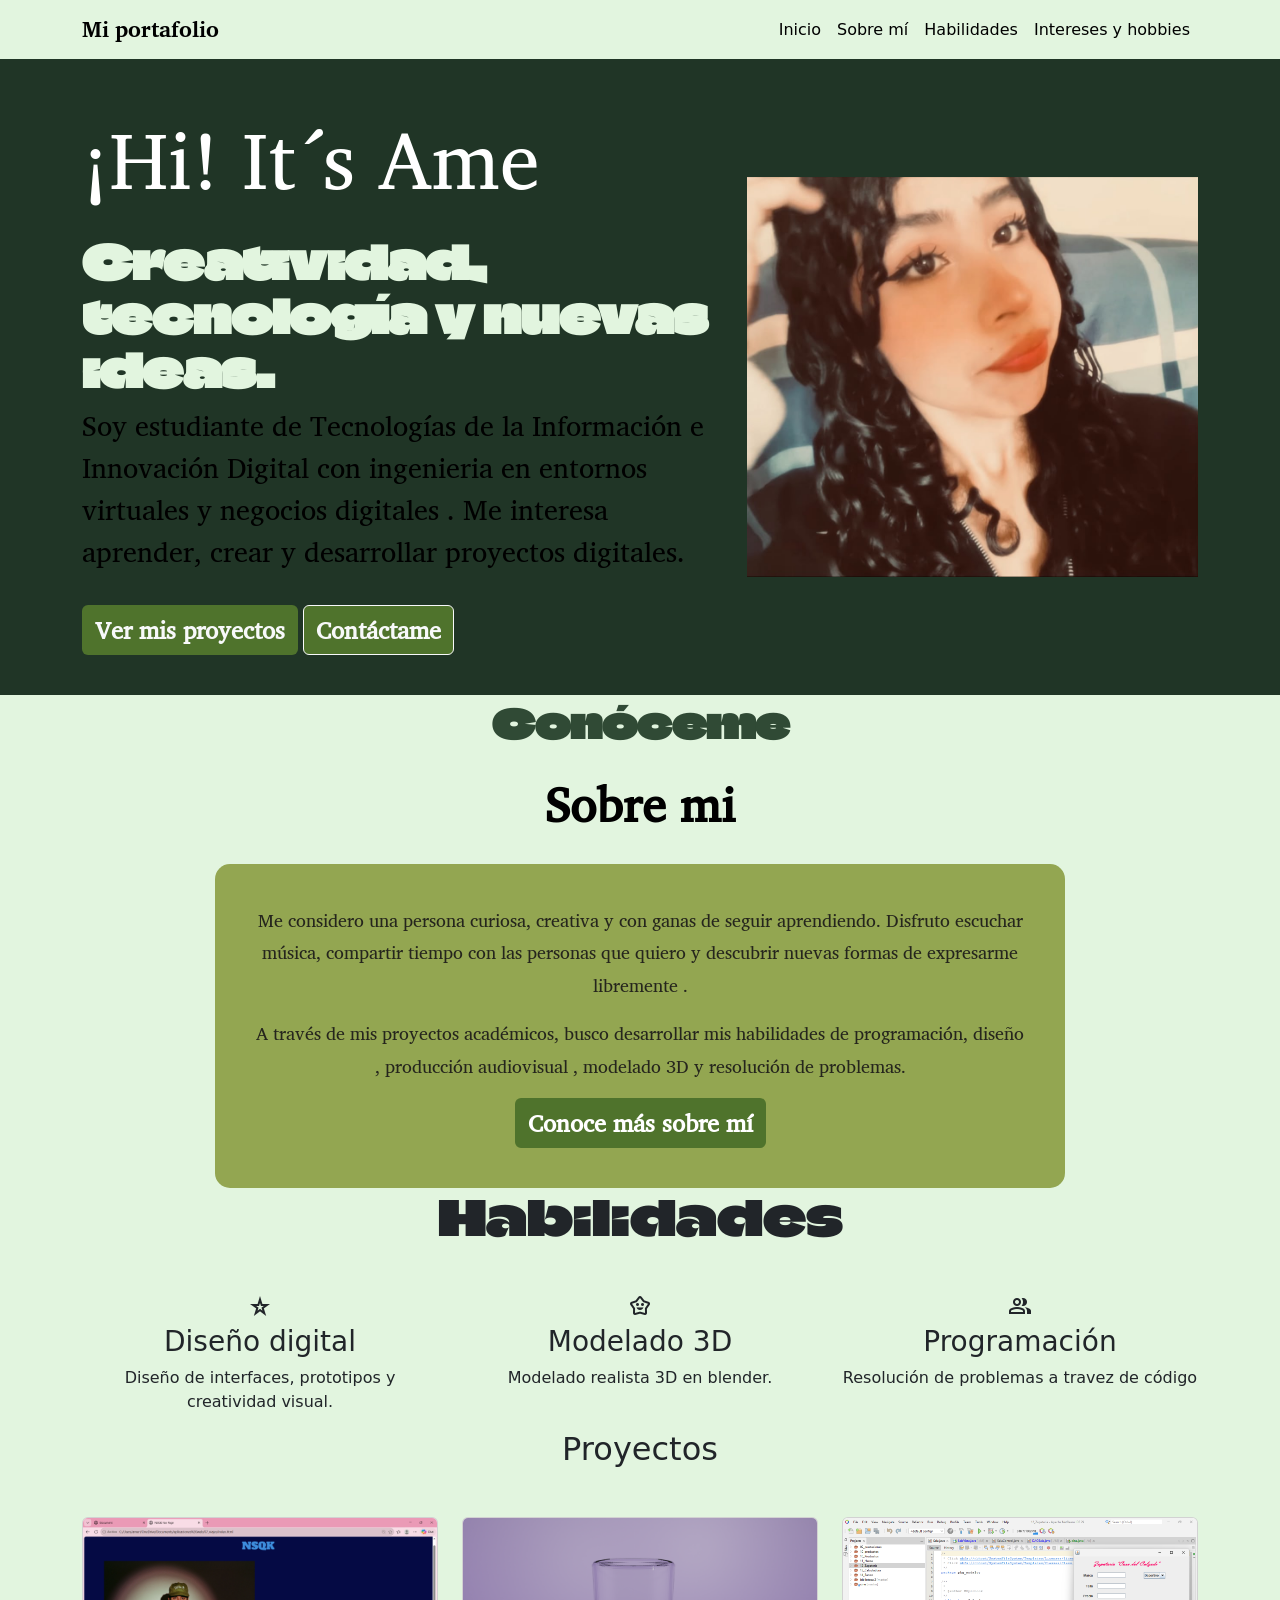
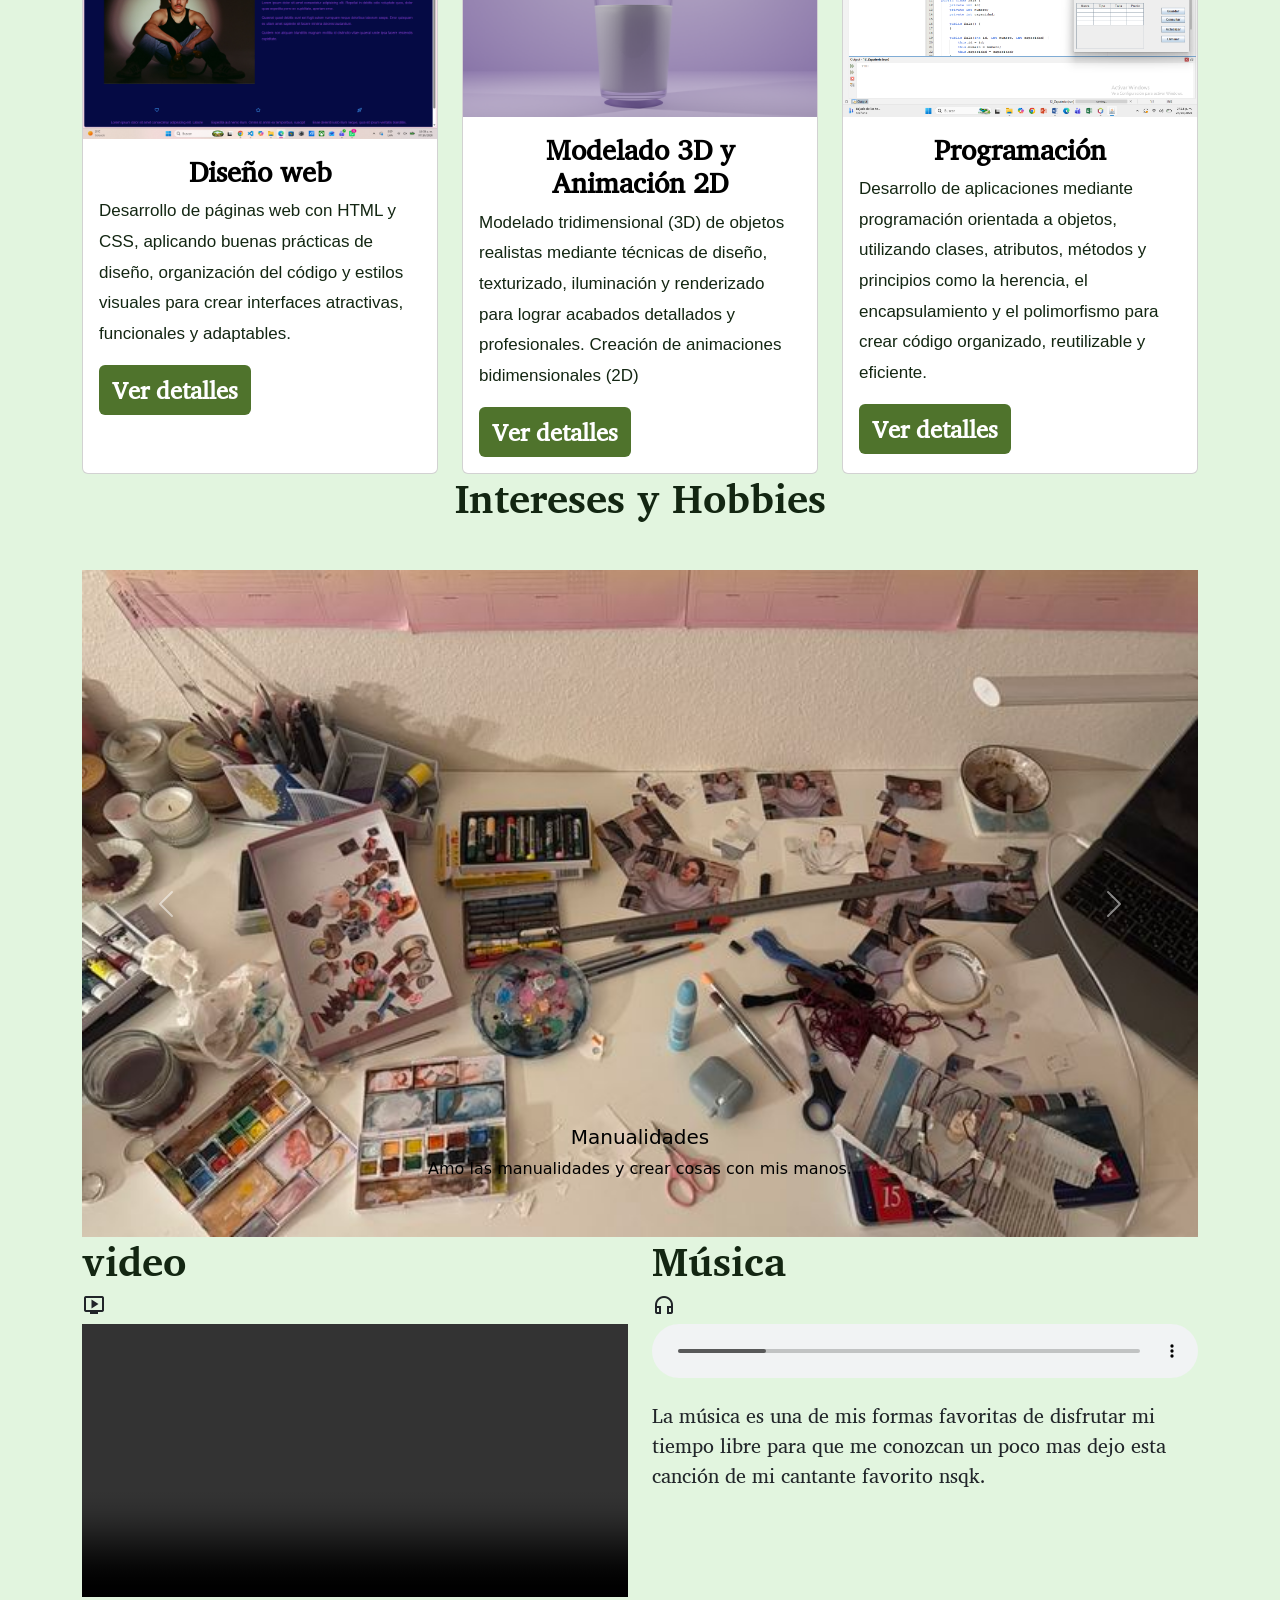
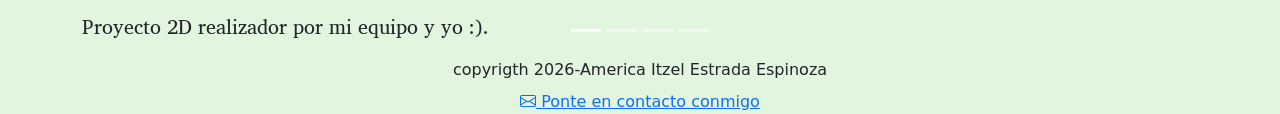
<file: index.html>
<!DOCTYPE html>
<html lang="en">
<head>
    <meta charset="UTF-8">
    <meta name="viewport" content="width=device-width, initial-scale=1.0">
    <title>America Estrada(portafolio)</title>

    <link rel="icon" href="imagen/favicon.ico">
    <link rel="stylesheet"href="https://fonts.googleapis.com/css2?family=Material+Symbols+Outlined"/>
    <link href="https://cdn.jsdelivr.net/npm/bootstrap@5.3.3/dist/css/bootstrap.min.css" rel="stylesheet">
    <link rel="stylesheet" href="https://cdn.jsdelivr.net/npm/bootstrap-icons@1.11.3/font/bootstrap-icons.min.css">
    <link rel="stylesheet" href="css/estilos.css">
</head>

<body>

    <header>
        <nav class="navbar navbar-expand-lg navbar-dark navbar-personal">
            <div class="container">
                <a class="navbar-brand fw-bold text-black" href="index.html">
                    <i class="port"></i> Mi portafolio
                </a>

                <button class="navbar-toggler" type="button"
                    data-bs-toggle="collapse" data-bs-target="#menu">
                    <span class="navbar-toggler-icon"></span>
                </button>

                <div class="collapse navbar-collapse" id="menu">
                    <ul class="navbar-nav ms-auto">
                        <li class="nav-item">
                            <a class="nav-link active text-black" href="#inicio">Inicio</a>
                        </li>
                       <li class="nav-item">
                        <a class="nav-link text-black" href="#sobre-mi">Sobre mí</a>
                        </li>

                        <li class="nav-item">
                            <a class="nav-link text-black" href="#habilidades">Habilidades</a>
                        </li>

                        <li class="nav-item">
                            <a class="nav-link text-black" href="#hobbies">Intereses y hobbies</a>
                        </li>
                    </ul>
                </div>
            </div>
        </nav>
    </header>

    <main>

        
        <section id="inicio" class="hero">
            <div class="container">
                <div class="row align-items-center g-4">
                    <div class="col-lg-7">
                        <p class="saludo">¡Hi!  It´s Ame </p>
                        <h1>Creatividad, tecnología y nuevas ideas.</h1>
                        <p class="descripcion">
                            Soy estudiante de Tecnologías de la
                            Información e Innovación Digital con ingenieria en entornos virtuales y negocios digitales . Me interesa
                            aprender, crear y desarrollar proyectos digitales.
                        </p>
                        <a href="#proyectos" class="btn btn-dorado mt-3 text-light">
                            Ver mis proyectos
                        </a>
                        <a href="contacto.html" class="btn btn-outline-light mt-3">
                            Contáctame
                        </a>
                    </div>

                    <div class="col-lg-5 text-center">
                        <img src="imagen/perfil.jpeg"
                            class="img-fluid foto-perfil"
                            alt="Fotografía personal">
                    </div>
                </div>
            </div>
        </section>

  
        <section id="sobre-mi" class="seccion">
            <div class="container">
                <div class="text-center mb-5">
                    <p class="conoceme">Conóceme</p>
                    <p class="sm">Sobre mi</p>
                
                </div>

                <div class="row align-items-center g-4 text-">
                    <div class="texto">
                        <p>
                            Me considero una persona curiosa, creativa y con
                            ganas de seguir aprendiendo. Disfruto escuchar
                            música, compartir tiempo con las personas que
                            quiero y descubrir nuevas formas de expresarme libremente .
                        </p>
                        <p>
                            A través de mis proyectos académicos, busco
                            desarrollar mis habilidades de programación,
                            diseño , producción audiovisual , modelado 3D y resolución de problemas.
                        </p>

                      
                        <button class="btn btn-dorado"
                            type="button" data-bs-toggle="collapse"
                            data-bs-target="#masSobreMi">
                            Conoce más sobre mí
                        </button>

                        <div class="collapse mt-3" id="masSobreMi">
                            <div class="card card-body tarjeta-clara">
                                Mi objetivo es continuar creciendo
                                profesionalmente, adquirir experiencia y
                                participar en proyectos que combinen
                                creatividad y tecnología como mi carrera.
                            </div>
                        </div>
                    </div>
                    </div>
                </div>
            </div>
        </section>

       
       <section id="habilidades" class="seccion seccion-oscura">
            <div class="container">
                <div class="text-center mb-5">
                    <h2>Habilidades</h2>
                </div>

                <div class="row g-4 text-center">
                    <div class="col-md-4">
                        <div class="tarjeta-info h-100">
          <span class="material-symbols-outlined">star_rate</span>
                            <h3>Diseño digital</h3>
                            <p>Diseño de interfaces, prototipos y creatividad visual.</p>
                        </div>
                    </div>

                    <div class="col-md-4">
                        <div class="tarjeta-info h-100">
                           <span class="material-symbols-outlined">family_star</span>
                            <h3>Modelado 3D</h3>
                            <p>Modelado realista 3D en blender.</p>
                        </div>
                    </div>

                    <div class="col-md-4">
                        <div class="tarjeta-info h-100">
                         <span class="material-symbols-outlined">group</span>
                            <h3>Programación</h3>
                            <p>Resolución de problemas a travez de código</p>
                        </div>
                    </div>
                </div>
            </div>
        </section>

   
        <section id="proyectos" class="seccion"></section>
            <div class="container">
                <div class="text-center mb-5">
                    <h2>Proyectos</h2>
                </div>

                <div class="row g-4">
                    <div class="col-md-4">
                        <article class="card tarjeta-proyecto h-100">
                            <img src="imagen/Programacion.png"
                                class="card-img-top"
                                alt="Proyecto de diseño web">
                            <div class="card-body">
                                <h3 class="card-title">Diseño web</h3>
                                <p class="card-text">
                                    Desarrollo de páginas web con HTML y CSS, aplicando buenas prácticas de diseño, organización del código y estilos visuales para crear interfaces atractivas, funcionales y adaptables.
                                    
                                </p>
                                <button class="btn btn-dorado"
                                    data-bs-toggle="modal"
                                    data-bs-target="#modalProyecto1">
                                    Ver detalles
                                </button>
                            </div>
                        </article>
                    </div>

                    <div class="col-md-4">
                        <article class="card tarjeta-proyecto h-100">
                            <img src="imagen/modelado3d.png"
                                class="card-img-top"
                                alt="Proyecto de programación">
                            <div class="card-body">
                                <h3 class="card-title">Modelado 3D y Animación 2D</h3>
                                <p class="card-text">
                                Modelado tridimensional (3D) de objetos realistas mediante técnicas de diseño, texturizado, iluminación y renderizado para lograr acabados detallados y profesionales.
                                Creación de animaciones bidimensionales (2D)
                                </p>
                                <button class="btn btn-dorado"
                                    data-bs-toggle="modal"
                                    data-bs-target="#modalProyecto3">
                                    Ver detalles
                                </button>
                            </div>
                        </article>
                    </div>

                    <div class="col-md-4">
                        <article class="card tarjeta-proyecto h-100">
                            <img src="imagen/neetbeans.png"
                                class="card-img-top"
                                alt="Proyecto de programación">
                            <div class="card-body">
                                    
                                <h3 class="card-title">Programación</h3>
                                <p class="card-text">
                                    Desarrollo de aplicaciones mediante programación orientada a objetos, utilizando clases, atributos, métodos y principios como la herencia, 
                                    el encapsulamiento y el polimorfismo para crear código organizado, reutilizable y eficiente.
                                </p>
                                <button class="btn btn-dorado"
                                    data-bs-toggle="modal"
                                    data-bs-target="#modalProyecto2">
                                    Ver detalles
                                </button>
                            </div>
                        </article>
                    </div>
                </div>
            </div>
        </section>

        <!-- COMPONENTE 2: MODALES -->
        <div class="modal fade" id="modalProyecto1" tabindex="-1"
            aria-labelledby="tituloModal1" aria-hidden="true">
            <div class="modal-dialog modal-dialog-centered">
                <div class="modal-content">
                    <div class="modal-header">
                        <h2 class="modal-title fs-5" id="tituloModal1">
                            Proyecto de diseño web
                        </h2>
                        <button type="button" class="btn-close"
                            data-bs-dismiss="modal" aria-label="Cerrar"></button>
                    </div>
                    <div class="modal-body">
                        Este proyecto me permitió practicar la estructura
                        HTML, los estilos CSS y el diseño responsivo
                        con Bootstrap.
                    </div>
                </div>
            </div>
        </div>

        <div class="modal fade" id="modalProyecto2" tabindex="-1"
            aria-labelledby="tituloModal2" aria-hidden="true">
            <div class="modal-dialog modal-dialog-centered">
                <div class="modal-content">
                    <div class="modal-header">
                        <h2 class="modal-title fs-5" id="tituloModal2">
                            Programación
                        </h2>
                        <button type="button" class="btn-close"
                            data-bs-dismiss="modal" aria-label="Cerrar"></button>
                    </div>
                    <div class="modal-body">
                       Al realizar proyectos en neetbeans , aprendi a resolver problemas mediante código 
                       y a hacer programas funcionales.
                    </div>
                </div>
            </div>
        </div>

        <div class="modal fade" id="modalProyecto3" tabindex="-1"
            aria-labelledby="tituloModal2" aria-hidden="true">
            <div class="modal-dialog modal-dialog-centered">
                <div class="modal-content">
                    <div class="modal-header">
                        <h2 class="modal-title fs-5" id="tituloModal2">
                            Modelado 3D
                        </h2>
                        <button type="button" class="btn-close"
                            data-bs-dismiss="modal" aria-label="Cerrar"></button>
                    </div>
                    <div class="modal-body">
                      Al realizar modelado en 3D aprendi mucho sobre el detalle en las cosas y muchas habilidades en blender.
                    </div>
                </div>
            </div>
        </div>

        <section id="hobbies" class="seccion seccion-oscura">
            <div class="container">
                <div class="text-center mb-5">
                    <h2>Intereses y Hobbies</h2>
                </div>

             
                 
<div id="carouselExampleCaptions"
     class="carousel slide"
     data-bs-ride="carousel">

    <div class="carousel-indicators">
        <button type="button"data-bs-target="#carouselExampleCaptions"data-bs-slide-to="0"class="active"aria-current="true"aria-label="Slide 1"></button>

        <button type="button"
            data-bs-target="#carouselExampleCaptions"
            data-bs-slide-to="1"
            aria-label="Slide 2"></button>

        <button type="button"
            data-bs-target="#carouselExampleCaptions"
            data-bs-slide-to="2"
            aria-label="Slide 3"></button>

        <button type="button"
            data-bs-target="#carouselExampleCaptions"
            data-bs-slide-to="3"
            aria-label="Slide 1"></button>
    </div>

   
    <div class="carousel-inner">
        <div class="carousel-item active">
            <img src="imagen/descarga (2).jpg"
                 class="d-block w-100"
                 alt="Manualidades">

            <div class="carousel-caption text-black">
                <h5>Manualidades</h5>
                <p>Amo las manualidades y crear cosas con mis manos.</p>
            </div>
        </div>

      
        <div class="carousel-item">
            <img src="imagen/Creme & Crumb Cake Shop Banner Design.jpg"
                 class="d-block w-100"
                 alt="Diseño gráfico">

            <div class="carousel-caption text-black">
                <h5>Carteles con diseño gráfico</h5>
                <p>Me encantaría crear carteles en Photoshop para marcas.</p>
            </div>
        </div>

        <div class="carousel-item">
            <img src="imagen/WebDesign.jpg"
                 class="d-block w-100"
                 alt="Inspiración">

            <div class="carousel-caption text-black">
                <h5>paginas web</h5>
                <p>realizar paginas web de forma profesional.</p>
            </div>
        </div>

   
    <button class="carousel-control-prev"
        type="button"
        data-bs-target="#carouselExampleCaptions"
        data-bs-slide="prev">

        <span class="carousel-control-prev-icon"
              aria-hidden="true"></span>

        <span class="visually-hidden">Anterior</span>
    </button>

    
    <button class="carousel-control-next"
        type="button"
        data-bs-target="#carouselExampleCaptions"
        data-bs-slide="next">

        <span class="carousel-control-next-icon"
              aria-hidden="true"></span>

        <span class="visually-hidden">Siguiente</span>
    </button>

</div>

                <div class="row g-4">
                    <div class="col-md-6">
                         <h1>video</h1>
                       <span class="material-symbols-outlined">live_tv</span>
                        <video class="w-100 multimedia" controls>
                            <source src="Medios/Animación2D.mp4" type="video/mp4">
                        </video>
                        <p class="mt-2">
                            Proyecto 2D realizador por mi equipo y yo :).
                        </p>
                    </div>

                    <div class="col-md-6">
                        <h1>Música</h1>
                       <span class="material-symbols-outlined">headphones</span>
                        <audio controls class="w-100">
                            <source src="Medios/Nsqk - Ojeras (Video Oficial) ROY.mp3" type="audio/mpeg">
                        </audio>
                         <p class="mt-3">La música es una de mis formas favoritas de disfrutar mi tiempo libre para que me conozcan un poco mas dejo esta canción
                            de mi cantante favorito nsqk.</p>
                           
                    </div>
                </div>
            </div>
        </section>

    </main>

    
    <footer class="footer-personal text-center">
        <div class="container">
            <p class="mb-2">copyrigth 2026-America Itzel Estrada Espinoza</p>
            <a href="contacto.html" class="enlace-footer">
                <i class="bi bi-envelope"></i> Ponte en contacto conmigo
            </a>
        </div>
    </footer>

    <script src="https://cdn.jsdelivr.net/npm/bootstrap@5.3.3/dist/js/bootstrap.bundle.min.js"></script>
    
</body>
</html>
</file>
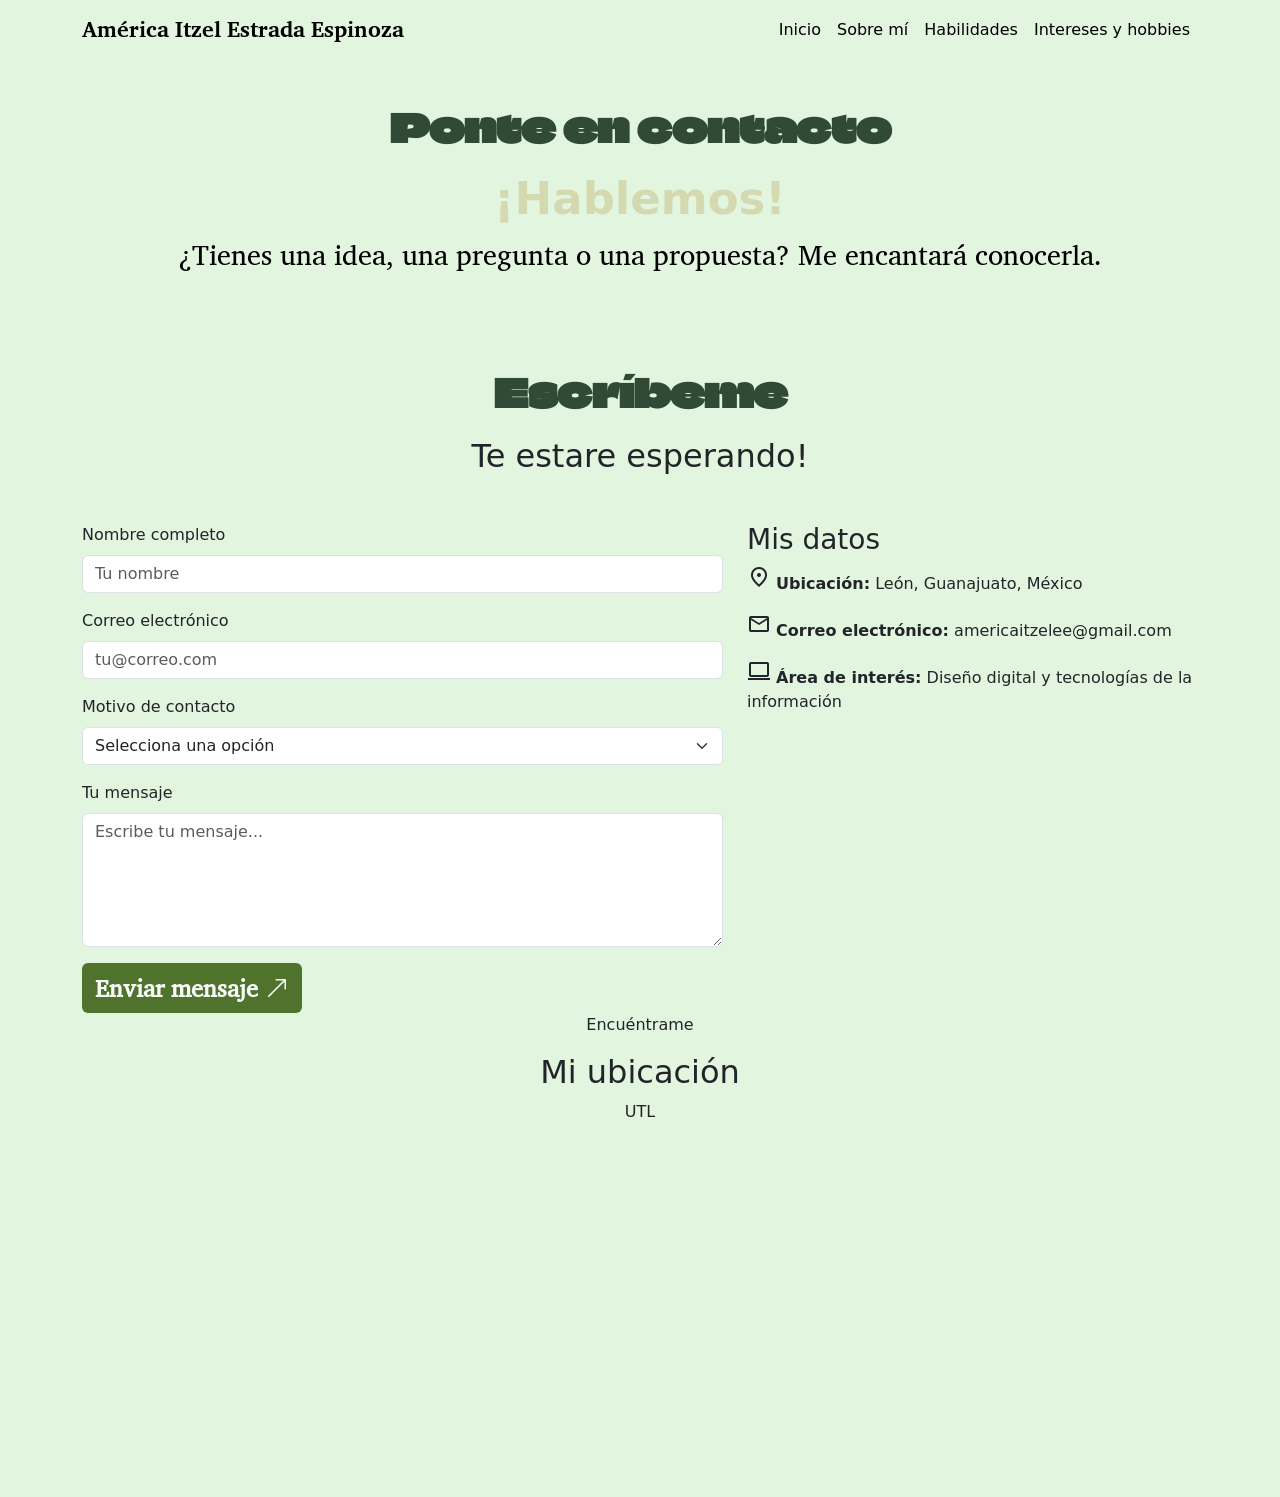
<file: contacto.html>
<!DOCTYPE html>
<html lang="es">

<head>
    <meta charset="UTF-8">
    <meta name="viewport" content="width=device-width, initial-scale=1.0">

    <title>Contacto</title>
    <link rel="icon" href="imagen/favicon.ico">
    <link rel="stylesheet"href="https://fonts.googleapis.com/css2?family=Material+Symbols+Outlined"/>
    <link href="https://cdn.jsdelivr.net/npm/bootstrap@5.3.3/dist/css/bootstrap.min.css" rel="stylesheet">
    <link rel="stylesheet" href="https://cdn.jsdelivr.net/npm/bootstrap-icons@1.11.3/font/bootstrap-icons.min.css">
    <link rel="stylesheet" href="css/estilos.css">
    <link rel="stylesheet" href="css/estilos.css">
</head>

<body>

    <!-- MENÚ DE NAVEGACIÓN -->
    <header>
        <nav class="navbar navbar-expand-lg navbar-dark navbar-personal">
            <div class="container">

                <a class="navbar-brand fw-bold text-black" href="index.html">
                    <i class="port"></i> América Itzel Estrada Espinoza
                </a>

                <button class="navbar-toggler" type="button"
                    data-bs-toggle="collapse" data-bs-target="#menu">
                    <span class="navbar-toggler-icon"></span>
                </button>

                <div class="collapse navbar-collapse" id="menu">
                    <ul class="navbar-nav ms-auto">

                        <li class="nav-item">
                            <a class="nav-link text-black" href="index.html#inicio">
                                Inicio
                            </a>
                        </li>

                        <li class="nav-item">
                            <a class="nav-link text-black" href="index.html#sobre-mi">
                                Sobre mí
                            </a>
                        </li>

                        <li class="nav-item">
                            <a class="nav-link text-black" href="index.html#habilidades">
                                Habilidades
                            </a>
                        </li>

                        <li class="nav-item">
                            <a class="nav-link text-black" href="index.html#multimedia">
                                Intereses y hobbies
                            </a>
                        </li>


                    </ul>
                </div>

            </div>
        </nav>
    </header>

   
    <main>

        
        <section class="hero">
            <div class="container">

                <div class="text-center mb-5">
                    <p class="conoceme">Ponte en contacto</p>
                    <h1>¡Hablemos!</h1>
                    <p class="descripcion">
                        ¿Tienes una idea, una pregunta o una propuesta?
                        Me encantará conocerla.
                    </p>
                </div>

            </div>
        </section>
        <section class="seccion">
            <div class="container">

                <div class="text-center mb-5">
                    <p class="conoceme">Escríbeme</p>
                    <h2>Te estare esperando!</h2>
                </div>

                <div class="row g-4">

                    <div class="col-lg-7">

                        <form id="formularioContacto">

                            <div class="mb-3">
                                <label for="nombre" class="form-label">
                                    Nombre completo
                                </label>

                                <input type="text" id="nombre" name="nombre"
                                    class="form-control"
                                    placeholder="Tu nombre" required>
                            </div>

                            <div class="mb-3">
                                <label for="correo" class="form-label">
                                    Correo electrónico
                                </label>

                                <input type="email" id="correo" name="correo"
                                    class="form-control"
                                    placeholder="tu@correo.com" required>
                            </div>

                            <div class="mb-3">
                                <label for="asunto" class="form-label">
                                    Motivo de contacto
                                </label>

                                <select id="asunto" name="asunto"
                                    class="form-select" required>

                                    <option value="">Selecciona una opción</option>
                                    <option value="proyecto">Proyecto</option>
                                    <option value="colaboracion">Colaboración</option>
                                    <option value="consulta">Consulta</option>
                                    <option value="otro">Otro</option>

                                </select>
                            </div>

                            <div class="mb-3">
                                <label for="mensaje" class="form-label">
                                    Tu mensaje
                                </label>

                                <textarea id="mensaje" name="mensaje"
                                    class="form-control" rows="5"
                                    placeholder="Escribe tu mensaje..."
                                    required></textarea>
                            </div>

                            <button type="submit" class="btn btn-dorado text-light">
                                Enviar mensaje
                                <i class="bi bi-arrow-up-right"></i>
                            </button>
                            <div id="respuestaFormulario"
                                class="alert alert-success mt-3 d-none"
                                role="status">
                                Formulario validado correctamente.
                                No se ha enviado ningún correo.
                            </div>

                        </form>

                    </div>

                    <div class="col-lg-5">

                        <div class="tarjeta-info h-100">

                            <h3>Mis datos</h3>

                            <p>
                                <span class="material-symbols-outlined">location_on</span>
                                <strong>Ubicación:</strong>
                                León, Guanajuato, México
                            </p>

                            <p>
                               <span class="material-symbols-outlined">mail</span>
                                <strong>Correo electrónico:</strong>
                                americaitzelee@gmail.com
                            </p>

                            <p>
                                <span class="material-symbols-outlined">computer</span>
                                <strong>Área de interés:</strong>
                                Diseño digital y tecnologías de la información
                            </p>

                        </div>

                    </div>

                </div>

            </div>
        </section>

        <!-- MAPA -->
        <section class="seccion seccion-oscura">
            <div class="container text-center">

                <p class="texto-dorado">Encuéntrame</p>
                <h2>Mi ubicación</h2>

                <p>UTL</p>

                <iframe src="https://www.google.com/maps/embed?pb=!1m18!1m12!1m3!1d3723.226296334284!2d-101.58422908857403!3d21.063622086498196!2m3!1f0!2f0!3f0!3m2!1i1024!2i768!4f13.1!3m3!1m2!1s0x842b963652f40f0d%3A0xa7d88da0ad8eff8a!2sUniversidad%20Tecnol%C3%B3gica%20de%20Le%C3%B3n!5e0!3m2!1ses-419!2smx!4v1792905452927!5m2!1ses-419!2smx" width="100%" height="350" style="border:0" allowfullscreen="" loading="lazy" referrerpolicy="strict-origin-when-cross-origin"></frame>

            </div>
        </section>

        <!-- REGRESAR AL PORTAFOLIO -->
        <section class="seccion">
            <div class="container text-center">

                <h2>¡Gracias por visitar mi portafolio!</h2>

                <p>
                    Las buenas ideas comienzan con una conversación.
                </p>

                <a href="index.html" class="btn btn-dorado text-light">
                    <i class="bi bi-arrow-left"></i>
                    Volver al portafolio
                </a>

            </div>
        </section>

    </main>

    <!-- PIE DE PÁGINA -->
    <footer class="footer-personal text-center">
        <div class="container">

            <p class="mb-2">
                Copyright 2026 - América Itzel Estrada Espinoza
            </p>

            <a href="index.html" class="enlace-footer">
                <i class="bi bi-house"></i>
                Volver al portafolio
            </a>

        </div>
    </footer>

    <!-- BOOTSTRAP -->
    <script src="https://cdn.jsdelivr.net/npm/bootstrap@5.3.3/dist/js/bootstrap.bundle.min.js"></script>

    <!-- VALIDACIÓN DEL FORMULARIO -->
    <script>
        const formulario = document.getElementById("formularioContacto");
        const respuesta = document.getElementById("respuestaFormulario");

        formulario.addEventListener("submit", function(evento) {
            evento.preventDefault();

            if (formulario.checkValidity()) {
                respuesta.classList.remove("d-none");
                formulario.reset();
            } else {
                formulario.reportValidity();
            }
        });
    </script>

</body>
</html>
```
</file>
<file: css/estilos.css>
@import url('https://fonts.googleapis.com/css2?family=Bodoni+Moda:ital,opsz,wght@0,6..96,400..900;1,6..96,400..900&family=Charis+SIL:ital,wght@0,400;0,700;1,400;1,700&family=Climate+Crisis:YEAR@1979&family=Commissioner:wght@100..900&family=Google+Sans:ital,opsz,wght@0,17..18,400..700;1,17..18,400..700&family=Isometra&family=Oi&family=Permanent+Marker&family=Zen+Loop:ital@0;1&display=swap');
@font-face {
    font-family:CharisSIL ;
    src: url(../fonts/CharisSIL-Regular.ttf)
}
@font-face {
    font-family:Climate ;
    src: url(../fonts/ClimateCrisis-Regular-VariableFont_YEAR.ttf)
}
@font-face {
    font-family:Commissioner ;
    src: url(../fonts/Commissioner-VariableFont_FLAR\,VOLM\,slnt\,wght.ttf)
}



* {
    margin: 0;
    padding: 0;
    box-sizing: border-box;
}

html {
    font-size: 16px;
    scroll-behavior: smooth;
}

body {
    background-color: #e2f5df;
}


#inicio{
        background-color: #203526;
}

#inicio h1 {
    font-family: 'Climate', sans-serif;
    color:#e2f5df

}
.saludo {
    font-family: 'CharisSIL', serif;
    font-size: 5rem;
    color: #ffff;

}

.descripcion{
    font-family: 'CommissionerLocal', sans-serif;
    font-size: 1rem;
    color: #ffff;

}

.conoceme{
    font-family: 'Climate', sans-serif;
    font-size: 3rem;
    color: #000000;

}

img {
    max-width: 100%;
}

.sm{
    font-family: 'CharisSIL', serif;
    font-size: 3rem;
    color: #000000;
    font-weight: bolder;
}

.texto {
    font-family: 'Charis SIL', serif;
    font-size: 18px;
    color: #25251D;
    text-align: center;
    line-height: 1.8;
    background-color: #93A651;
    padding: 40px;
    border-radius: 15px;
    max-width: 850px;
    margin: 0 auto;
}

.tarjeta-clara {
    font-family: 'Charis SIL', serif;
    font-size: 18px;
    background-color: #F5EDDF;
    color: #25251D;
    text-align: center;
    line-height: 1.8;
}



.hero .btn-dorado {
    font-family: 'CharisSIL', serif;
    font-size: 24px;
    font-weight: bold;
    background-color: #4F732C;
    }


.btn-dorado {
    font-family: 'CharisSIL', serif;
    font-size: 24px;
    font-weight: bold;
    color: #ffff;
    background-color: #4F732C;
}


.hero .btn-outline-light {
    font-family: 'CharisSIL', serif;
    font-size: 24px;
    font-weight: bold;
    background-color: #4F732C ;
}

.tarjeta-proyecto .card-title {
    font-family: 'CharisSIL', serif;
    font-size: 28px;
    color: #000000;
    font-weight: bold;
    text-align: center
}

.tarjeta-proyecto .card-text {
    font-family: 'CommissionerLocal', sans-serif;
    font-size: 17px;
    color: #132612;
    line-height: 1.8;
    text-align: left;
}
#multimedia .texto-dorado {
    font-family: 'Charis SIL', serif;
    font-size: 20px;
    color: #132612;
    text-align: center;
    font-weight: bolder;
    margin-bottom: 10px;
}

.mt-2{
    font-family: 'Charis SIL', serif;
    font-size: 20px;
}
.mt-3{
    font-family: 'Charis SIL', serif;
    font-size: 20px;
}


#proyectos .tarjeta-proyecto {
    background-color: #D4D9B0;
    border: 7px solid #304A35;
    border-radius: 15px;
    padding: 5px;
    box-shadow: 0 4px 10px rgba(0, 0, 0, 0.15);
}
#proyectos h2 {
    background-color: #4F732C;
    font-family: 'Charis SIL', serif;
    font-size: 20px;
}
#habilidades h2 {
    font-family: 'Climate', sans-serif;
    font-size: 3rem;
    
}
.hero {
    background-color: var(--verde);
    color: var(--crema);
    padding: 40px 20px;
}

.conoceme {
    color:#304A35;
    font-size: 38px;
    font-weight: bold;
}

#hobbies h2 {
    font-family: 'Charis SIL', serif;
    color: #132612;
    font-size: 40px;
    text-align: center;
    font-weight: bold;
}
#hobbies h1 {
    font-family: 'Charis SIL', serif;
    color: #132612;
    font-size: 40px;
    text-align: justify;
    font-weight: bold;
}

.hero h1 {
    color:#D4D9B0;
    font-size: 45px;
    font-weight: bold;
}

.descripcion{
     font-family: 'Charis SIL', serif;
    color: #000000;

    font-size: 28px;
}
.navbar-brand {
    font-family: 'Charis SIL', serif;
    font-size: 22px;
    font-weight: bold;
}
</file>
